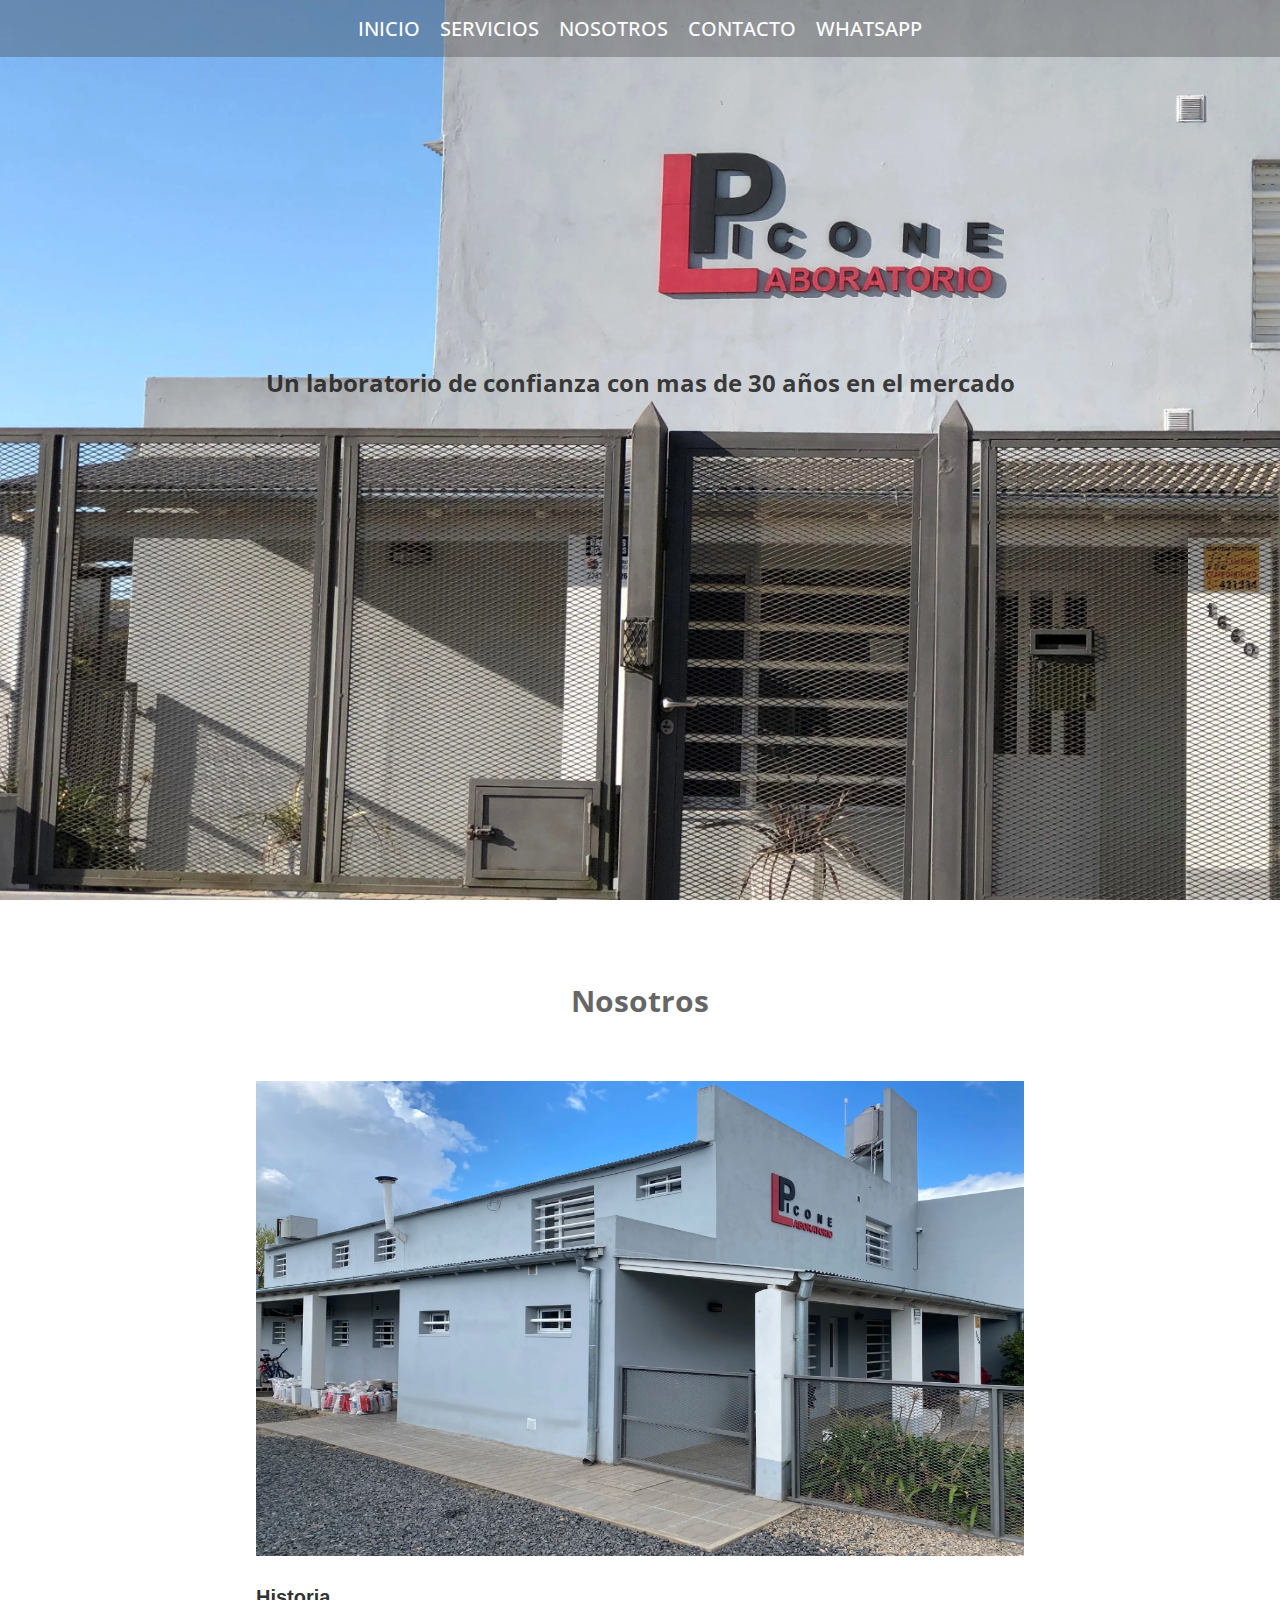
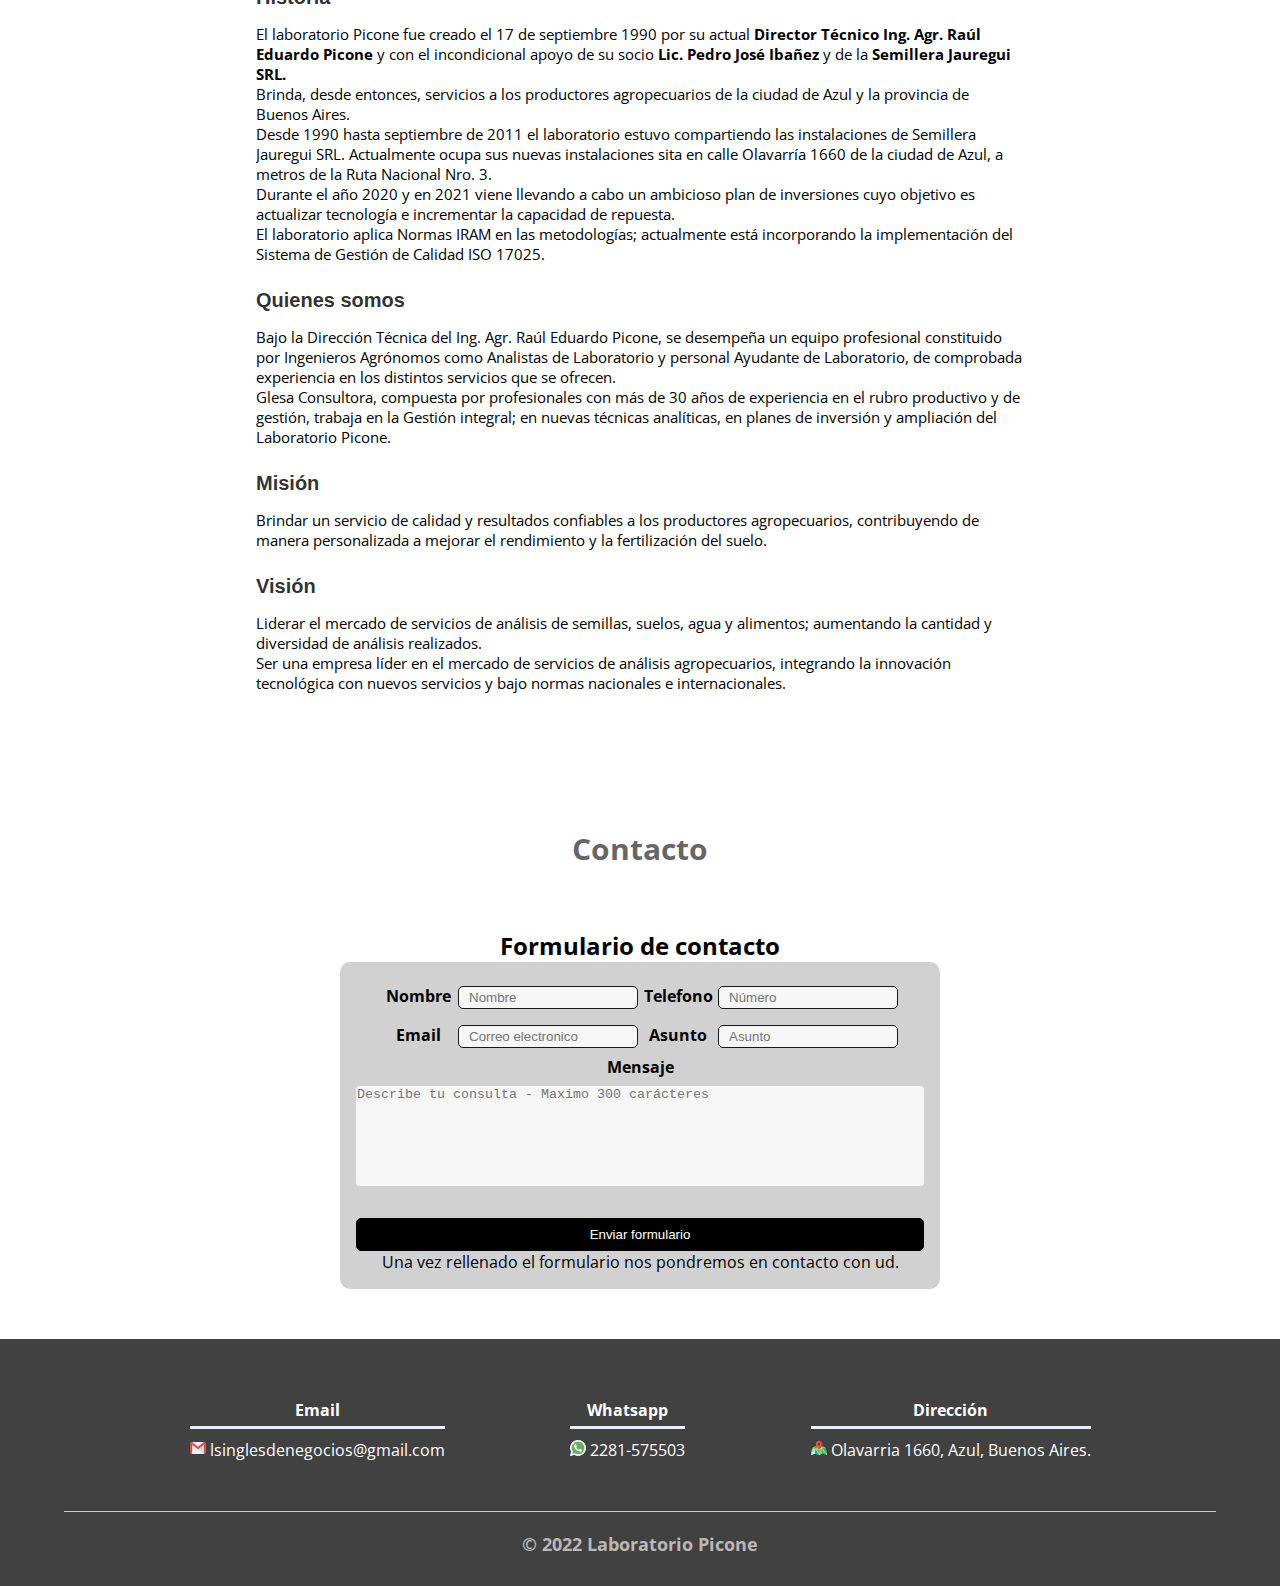
<file: nosotros.html>
<!DOCTYPE html>
<html lang="es">

<head>
    <meta charset="UTF-8">
    <meta name="viewport" content="width=device-width, initial-scale=1.0">
    <meta http-equiv="X-UA-Compatible" content="ie=edge">
    <title>Laboratorio Picone</title>
    <link rel="shortcut icon" href="img/icono.webp" type="image/x-icon">
    <link rel="stylesheet" href="css/estilos.css">
    <link href="https://fonts.googleapis.com/css?family=Open+Sans:300,400,700,800&display=swap" rel="stylesheet"> 
</head>

<body>
    <header>
        <nav>
            <a href="/index.html">INICIO</a>
            <a href="/index.html#servicios">SERVICIOS</a>
            <a href="#nosotros">NOSOTROS</a>
            <a href="nosotros.html#contacto">CONTACTO</a>
            <a href="https://api.whatsapp.com/send?phone=5492281575503&text=Hola,%20me%20contacto%20a%20trav%C3%A9s%20de%20su%20web,%20necesito%20mas%20informaci%C3%B3n%20sobre%20sus%20servicios.">WHATSAPP</a>
        </nav>
        <section class="textos-header">
            <h2>Un laboratorio de confianza con mas de 30 años en el mercado</h2>
        </section>
    </header>
    <main>
        <section class="contenedor sobre-nosotros" id="nosotros">
            <h2 class="titulo">Nosotros</h2>
                <img class="imagennosotros" src="img/lateral.webp">
                <h2 class="subtitulos" id="historia">Historia</h2>
                <div class="textosnosotros">
                    <p>El laboratorio Picone fue creado el 17 de septiembre 1990 por su actual <b>Director Técnico Ing. Agr. Raúl Eduardo Picone</b> y con el incondicional apoyo de su socio <b>Lic. Pedro José Ibañez</b> y de la <b>Semillera Jauregui SRL.</b></p>
                    <p>Brinda, desde entonces, servicios a los productores agropecuarios de la ciudad de Azul y la provincia de Buenos Aires.</p>
                    <p>Desde 1990 hasta septiembre de 2011 el laboratorio estuvo compartiendo las instalaciones de Semillera Jauregui SRL. Actualmente ocupa sus nuevas instalaciones sita en calle Olavarría 1660 de la ciudad de Azul, a metros de la Ruta Nacional Nro. 3.</p>
                    <p>Durante el año 2020 y en 2021 viene llevando a cabo un ambicioso plan de inversiones cuyo objetivo es actualizar tecnología e incrementar la capacidad de repuesta.</p>
                    <p>El laboratorio aplica Normas IRAM en las metodologías; actualmente está incorporando la implementación del Sistema de Gestión de Calidad ISO 17025.</p>
                </div>
                <h2 class="subtitulos">Quienes somos</h2>
                <div class="textosnosotros">
                    <p>Bajo la Dirección Técnica del Ing. Agr. Raúl Eduardo Picone, se desempeña un equipo profesional constituido por Ingenieros Agrónomos como Analistas de Laboratorio y personal Ayudante de Laboratorio, de comprobada experiencia en los distintos servicios que se ofrecen.</p>
                    <p>Glesa Consultora, compuesta por profesionales con más de 30 años de experiencia en el rubro productivo y de gestión, trabaja en la Gestión integral; en nuevas técnicas analíticas, en planes de inversión y ampliación del Laboratorio Picone.</p>
                </div>
                <h2 class="subtitulos">Misión</h2>
                <div class="textosnosotros">
                    <p>Brindar un servicio de calidad y resultados confiables a los productores agropecuarios, contribuyendo de manera personalizada a mejorar el rendimiento y la fertilización del suelo.</p>
                </div>    
                <h2 class="subtitulos">Visión</h2>
                <div class="textosnosotros">
                    <p>Liderar el mercado de servicios de análisis de semillas, suelos, agua y alimentos; aumentando la cantidad y diversidad de análisis realizados.</p>
                    <p>Ser una empresa líder en el mercado de servicios de análisis agropecuarios, integrando la innovación tecnológica con nuevos servicios y bajo normas nacionales e internacionales.</p>
                </div>
        </section>

        <section class="metodos-contacto">
                <h2 class="titulo" id="contacto">Contacto</h2>
                <section class="formulario-contacto">
                <div class="container">
                    <h2 class="texto-formulario">Formulario de contacto</h2>
                    <form target="_blank" action="https://formsubmit.co/f6b903803b5e7ffdb3c06348b0713053" method="POST">
                        <label for="nombre">Nombre</label>
                        <input type="text" name="Nombre" id="nombre" placeholder="Nombre" required/>
                        <label for="apellidos">Telefono</label>
                        <input type="number" name="Teléfono" id="number" placeholder="Número" required/>
                        <label for="email" >Email</label>
                        <input type="email" name="Correo electronico" id="email" placeholder="Correo electronico" required />
                        <label for="asunto">Asunto</label>
                        <input type ="text" name="Asunto" id="asunto" placeholder="Asunto"/>
                        <label for="mensaje">Mensaje</label>
                        <textarea name="mensaje" for="mensaje" placeholder="Describe tu consulta - Maximo 300 carácteres" maxlength="300" required></textarea>
                        <input type="submit" onclick="mialerta()" name="enviar" value="Enviar formulario"/>
                        <input type="hidden" name="_template" value="table">
                        <input type="hidden" name="_subject" value="¡Nuevo contacto desde la web!">
                         <input type="hidden" name="_autoresponse" value="Hemos recibido tu mensaje, te responderemos a la brevedad, atentamente Laboratorio Picone.">
                         <input type="hidden" name="_captcha" value="false">                      
                         <p>Una vez rellenado el formulario nos pondremos en contacto con ud.</p>
                      <script>
                        function mialerta() {  
                            alert("Sera redigirido a la brevedad");
                        } 
                    </script>
                    </form>
                  </div>
                </section>                
        </section>
    
    </main>
    <footer>
        <div class="contenedor-footer">
            <div class="content-foo">
                <h4>Email</h4>
                <img src="img/gmail.webp">
                <a class="txtfooter" href="mailto:labpicone@hotmail.com?subject=Requiero%20mas%20informaci%C3%B3n">lsinglesdenegocios@gmail.com</a>
            </div>
            <div class="content-foo">
                <h4>Whatsapp</h4>
                <img src="img/whatsapp.webp">
                <a class="txtfooter" target="_blank" href="https://api.whatsapp.com/send?phone=5492281575503&text=Hola,%20me%20contacto%20a%20trav%C3%A9s%20de%20su%20web,%20necesito%20mas%20informaci%C3%B3n%20sobre%20sus%20servicios.">2281-575503</a>
            </div>
            <div class="content-foo">
                <h4>Dirección</h4>
                <img src="img/map.webp">
                <a class="txtfooter" target="_blank" href="https://goo.gl/maps/C2Yxe32STYrk58hC9">Olavarria 1660, Azul, Buenos Aires.</a>
            </div>
        </div>
        <h2 class="titulo-final">&copy; 2022 Laboratorio Picone</h2>  
    </footer>

</body>
</html>
</file>
<file: css/estilos.css>
* {
    margin: 0;
    padding: 0;
    box-sizing: border-box;
    scroll-behavior: smooth;
}

body {
    font-family: 'open sans';
}

.titulo {
    color: #222122b4;
    font-size: 30px;
    text-align: center;
    margin-bottom: 60px;
}

.contenedor {
    padding: 60px 0;
    width: 60%;
    max-width: 1000px;
    margin: auto;
    overflow: hidden;
}

/* Header */

header {
    width: 100%;
    height: 950px;
    background: #474145;
    background: url(../img/portada2.webp);
    background-size: cover;
    background-attachment: fixed;
    position: relative;
}

nav{
    text-align: center;
    font-size: 20px;
    background-color: rgba(68, 68, 68, 0.356);
    padding: 15px 0px 15px 15px;
}

nav > a{
    color:#fff;
    font-weight: 500;
    text-decoration: none;
    margin-right: 15px;
}

nav > a:hover{
    text-decoration: underline;
}

header .textos-header{
    display: flex;
    height: 650px;
    width: 100%;
    text-align: center;
    justify-content: center;
    flex-direction: column;
    color:rgba(31, 29, 29, 0.842);
    
}

/* Servicios */

main .sobre-nosotros{
    padding: 30px 0 60px 0;
}
.contenedor-sobre-nosotros{
    display: flex;
    justify-content: space-evenly;
}

.subtituloservicios{
    text-align: left;
    font-size: medium;
    padding-bottom: 10px;
}

.imgservicios{
    vertical-align: -10px;
}

.imagen-about-us{
    width: 60%;
}

.sobre-nosotros .contenido-textos{
    width: 68%;
    border-spacing: 100cm;
}

.contenido-textos h3{
    margin-top: 5px;
    margin-bottom: 10px;
}

.contenido-textos h3 span{
    background: #EF0004;
    color: #fff;
    border-radius: 50%;
    display: inline-block;
    text-align: center;
    width: 30px;
    height: 30px;
    padding: 2px;
    box-shadow: 0 0 6px 0 rgba(0, 0, 0, .5);
    margin-right: 5px;
}

.contenido-textos p{
    padding: 0px 30px 15px;
    font-weight: 300;
    text-align: justify;
}

.collapsible {
    background-color: #eee;
    color: #444;
    cursor: pointer;
    padding: 18px;
    width: 100%;
    border: none;
    text-align: left;
    outline: none;
    font-size: 15px;
  }

.masinfo{
    padding: 0 5px;
    display: none;
    overflow: hidden;
    background-color: #f1f1f1;
    line-height: 13px;
}

.dplantilla{
    color: rgb(219, 29, 29);
    font-weight: 600;
    vertical-align: 5px;
    text-decoration: none;
    background-image: url(/img/pdf.png);
}

.dplantilla:hover{
    color: rgba(240, 1, 1, 0.5);
    text-decoration: underline;
}


/* Galeria */


.portafolio{
    background: #f2f2f2;
}

.galeria-port{
    display: inline-flex;
    justify-content: space-evenly;
    flex-wrap: nowrap;
}

.imagen-port{
    width: 24%;
    margin-bottom: 10px;
    margin-left: 10px;
    overflow: hidden;
    position: relative;
    box-shadow: 0 0 6px 0 rgba(0, 0, 0, .5);
}

.imagen-port > img{
    width: 100%;
    height: 100%;
    display: inline;
}

.hover-galeria{
    position: absolute;
    width: 100%;
    height: 100%;
    top: 0;
    transform: scale(0);
    background: rgba(0, 0, 0, 0.7);
    transition: transform .5s;
    display: flex;
    justify-content: center;
    text-align: center;
    flex-direction: column;
}

.hover-galeria p{
    color: #fff;
}

.imagen-port:hover .hover-galeria{
    transform: scale(1);
}

/* footer */

footer{
    background: #414141;
    padding: 60px 0 30px 0;
    margin: auto;
    overflow: hidden;
}

.contenedor-footer{
    display: flex;
    width: 90%;
    justify-content: space-evenly;
    margin: auto;
    padding-bottom: 50px;
    border-bottom: 1px solid #ccc;
}

.content-foo{
    text-align: center;
}

.content-foo h4{
    color: #fff;
    border-bottom: 3px solid #e9efff;
    padding-bottom: 5px;
    margin-bottom: 10px;
}

.content-foo p{
    color: #ccc;
}

.titulo-final{
    text-align: center;
    font-size: 18px;
    margin: 20px 0 0 0;
    color: #bdb6b6;
}

.txtfooter{
    color: #fff;
    text-decoration: none;
}

.txtfooter:hover{
    color: rgba(255, 255, 255, 0.432);
    text-decoration: none;
}

/* NOSOTROS.HTML  */

/* NOSOTROS  */

.imagennosotros{
    width: 790px;
    height: 500px;
    padding-bottom: 25px;
    text-align: center;    
}

.subtitulos{
    font-size: 20px;
    display: block;
    color: rgba(39, 38, 38, 0.945);
    text-align: left;
    font-family: 'Segoe UI', Tahoma, Geneva, Verdana, sans-serif;
    padding-bottom: 15px;
}

.textosnosotros {
    padding-bottom: 25px;
    font-size: 15px;
}

/* CONTACTO */

.metodos-contacto{
    padding-bottom: 50px;
    padding-top: 50px;
}

.formulario-contacto{
    text-align: center;
}

form{
	width:600px;
	padding:16px;
	border-radius:10px;
	margin:auto;
	background-color:rgba(204, 204, 204, 0.9);
}

form label{
	width:72px;
	font-weight:bold;
	display:inline-block;
}

form input[type="text"],form input[type="number"],form input[type="email"]{
	width:180px;
	padding:3px 10px;
	border:1px solid #181616;
	border-radius:5px;
	background-color:#f6f6f6;
	margin:8px 0;
	display:inline-block;
}

form input[type="submit"]{
	width:100%;
	padding:8px 16px;
	margin-top:32px;
	border:1px solid #000;
	border-radius:5px;
	display:block;
	color:#fff;
	background-color:#000;
} 

form input[type="submit"]:hover{
	cursor:pointer;
}

textarea{
	width:100%;
	height:100px;
	border:1px solid #f6f6f6;
	border-radius:3px;
	background-color:#f6f6f6;			
	margin:8px 0;
	resize:none;
	display:block;
}

/* RESPONSIVE */

@media screen and (max-width:900px){
    .contenedor{
        width: 80%;
    }

    nav{
        font-size: medium;
        text-decoration: dotted;
    }

    header {
        width: 100%;
        height: 950px;
        background: #474145;
        /* Viejos */
        background: -webkit-linear-gradient(to right, hsla(340, 15%, 35%, 0.0), hsla(340, 15%, 35%, 0)), url(../img/portada2.webp);
        /* Chrome */
        background: linear-gradient(to right, hsla(340, 15%, 35%, 0.0), hsla(340, 15%, 35%, 0)), url(../img/portada2.webp);
        /* Otros */
        background-size: cover;
        background-attachment: fixed;
        position: relative;
        background-position: center;
    }

    .contenedor-sobre-nosotros{
        flex-direction: column;
        justify-content: center;
        align-items: center;
    }

    .sobre-nosotros .contenido-textos{
        width: 90%;
    }

    .imagen-about-us{
        padding-top: 40px;
        width: 90%;
    }

    /* Galeria */

    .imagen-port{
        width: 44%;
    }

    /* ABOUT US */

    .imagen-about-us{
        margin-bottom: 60px;
        width: 99%;
    }

    .sobre-nosotros .contenido-textos{
        width: 95%;
    }

    /* Galeria */


    .galeria-port{
        display: inline-flex;
        justify-content: space-evenly;
    }

    .imagen-port{
        width: 55%;
    }

    /* Footer */

    .contenedor-footer{
        flex-direction: column;
        border: none;
    }

    .content-foo{
        margin-bottom: 20px;
        text-align: center;
    }

    .content-foo h4{
        border: none;
    }

    .content-foo p{
        color: #ccc;
        border-bottom: 1px solid #f2f2f2;
        padding-bottom: 20px;
    }

    .titulo-final{
        font-size: 20px;
    }

    /* Nosotros */

    form{
        width:200px;
        padding:16px;
    }

}
</file>
